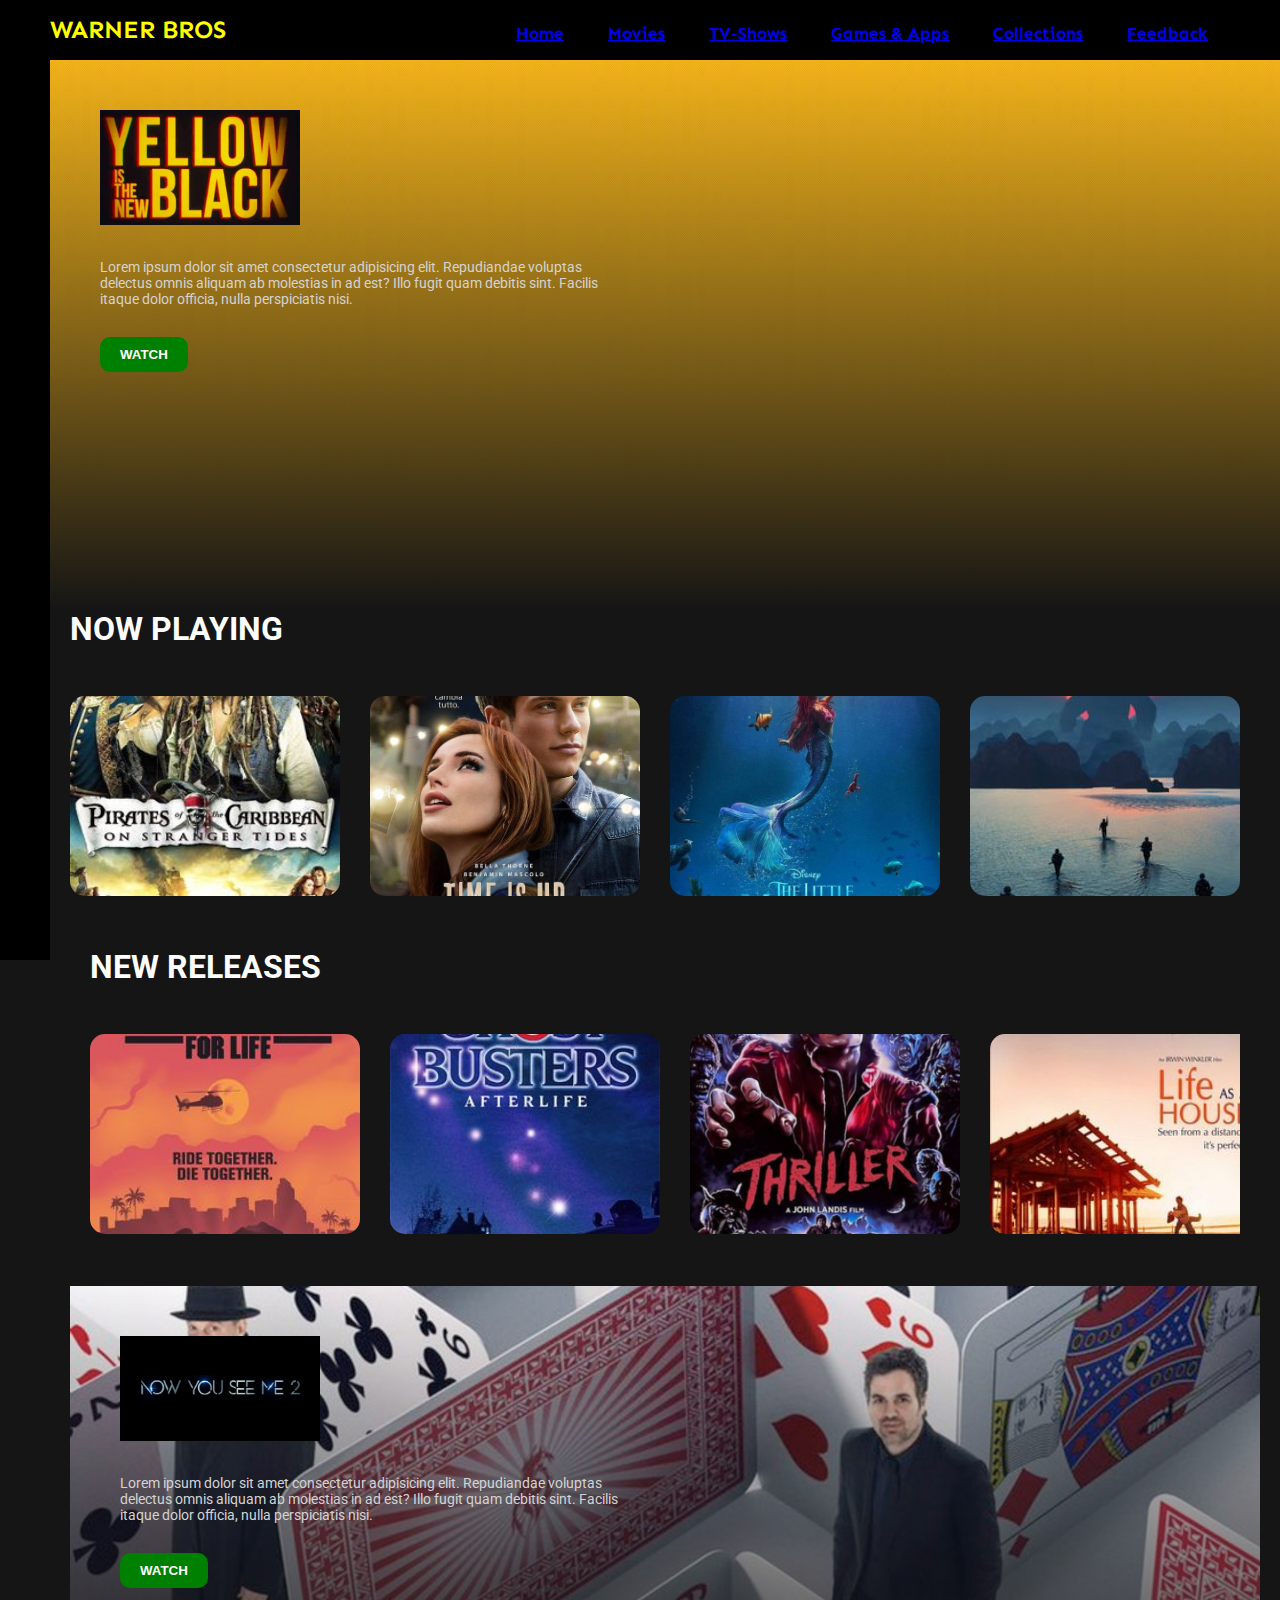
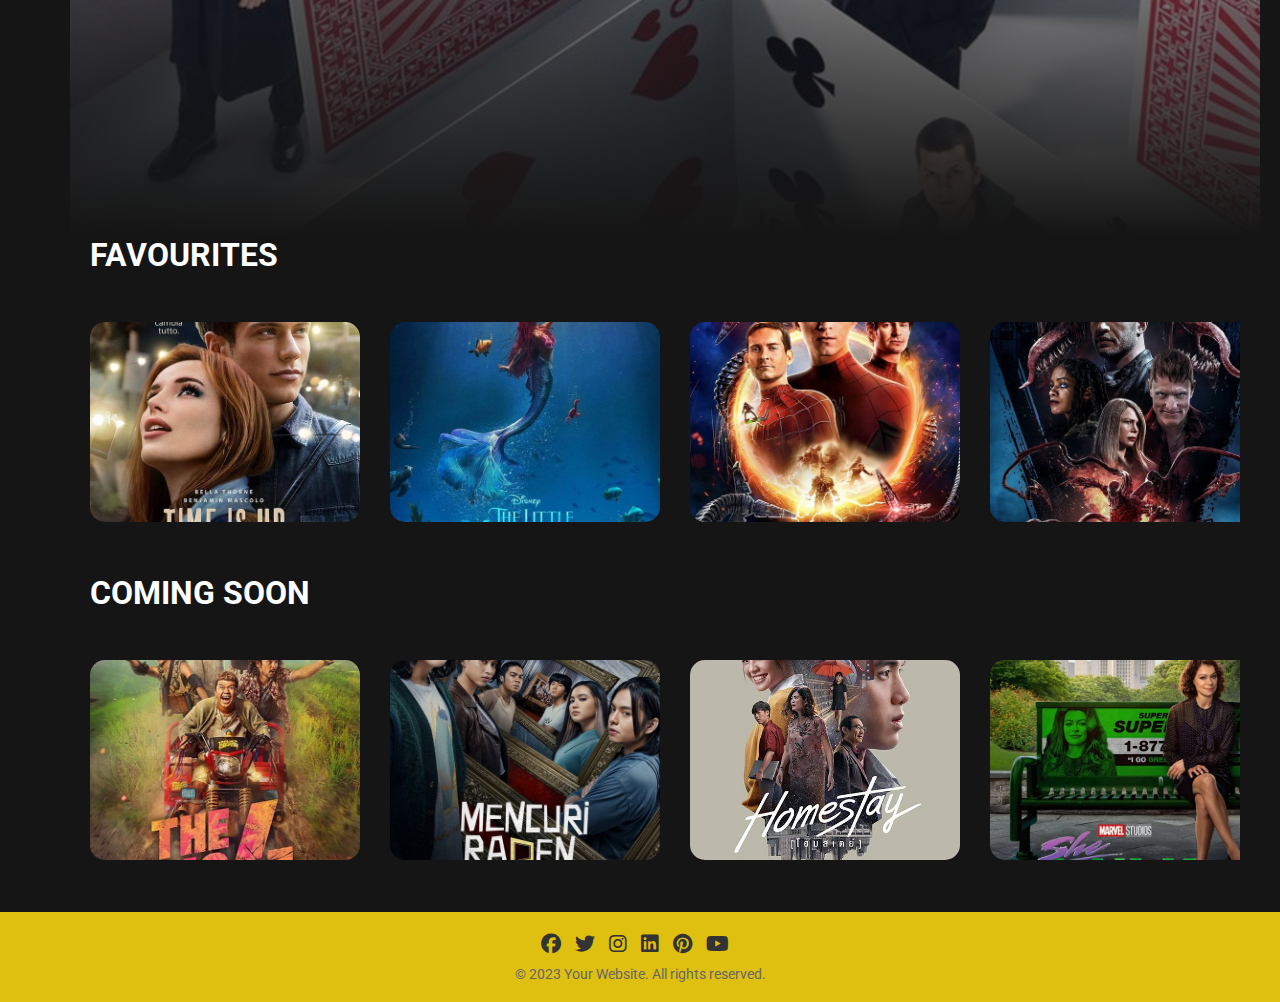
<file: index.html>
<!DOCTYPE html>
<html lang="en">

<head>
    <meta charset="UTF-8">
    <meta http-equiv="X-UA-Compatible" content="IE=edge">
    <meta name="viewport" content="width=device-width, initial-scale=1.0">
    <link rel="stylesheet" href="style.css">
    <link 
        href="https://fonts.googleapis.com/css2?family=Roboto:wght@100;300;400;500;700&family=Sen:wght@400;700;800&display=swap" 
        rel="stylesheet">
    <link rel="stylesheet" href="https://cdnjs.cloudflare.com/ajax/libs/font-awesome/6.4.0/css/all.min.css">
    <link rel="icon" href="images/LOGO OG.jpg">
    <title>WarnerBros.com/home</title>
</head>

<body>
    <header>
    <div class="navbar">
        <div class="navbar-container">
            <div class="logo-container">
                <h1 class="logo">Warner Bros</h1>
            </div>
            <div class="menu-container">
                <ul class="menu-list">
                    <li class="menu-list-item active"><a href="index.html">Home</a></li>
                    <li class="menu-list-item"><a href="Movies.html">Movies</a></li>
                    <li class="menu-list-item"><a href="TV-Shows.html">TV-Shows</a></li>
                    <li class="menu-list-item"><a href="Games & Apps.html">Games & Apps</a></li>
                    <li class="menu-list-item"><a href="Collections.html">Collections</a></li>
                    <li class="menu-list-item"><a href="Feedback.html">Feedback</a></li>
                </ul>
            </div>
        </div>
    </div>
    </header>
<div class="sidebar"></div>
    <div class="container">
        <div class="content-container">
            <div class="featured-content"
            style="background: linear-gradient(to bottom, rgba(0,0,0,0), #151515), url('images/F1.jpeg');">
                
             <img class="featured-title" src="images/F1.1.jpg" alt="">
             <p class="featured-desc">Lorem ipsum dolor sit amet consectetur adipisicing elit. Repudiandae 
                voluptas delectus omnis aliquam ab molestias in ad est? Illo fugit quam debitis sint. Facilis
                 itaque dolor officia, nulla perspiciatis nisi.</p>
             <button class="featured-button">WATCH</button>
            </div>
            <div class="movie-list-container">
                <h1 class="movie-list-title">NOW PLAYING</h1>
                <div class="movie-list-wrapper">
                    <div class="movie-list">
                        <div class="movie-list-item">
                            <img class="movie-list-item-img" src="images/1.jpg" alt="">
                            <span class="movie-list-item-title">Pirates of the Caribbean: On Stranger Tides</span>
                            <p class="movie-list-item-desc"> Lorem ipsum dolor sit amet consectetur adipisicing
                                 elit. Recusandae ab nobis accusamus libero ipsa? Labore dolorum excepturi doloremque.</p>
                            <button class="movie-list-item-button">Watch</button>
                        </div>
                        <div class="movie-list-item">
                            <img class="movie-list-item-img" src="images/2.jpg" alt="">
                            <span class="movie-list-item-title">Time Is Up</span>
                            <p class="movie-list-item-desc"> Lorem ipsum dolor sit amet consectetur adipisicing
                             elit. Recusandae ab nobis accusamus libero ipsa? Labore dolorum excepturi doloremque.</p>
                            <button class="movie-list-item-button">Watch</button>
                        </div>
                        <div class="movie-list-item">
                            <img class="movie-list-item-img" src="images/3.jpg" alt="">
                            <span class="movie-list-item-title">The Little Mermaid</span>
                            <p class="movie-list-item-desc"> Lorem ipsum dolor sit amet consectetur adipisicing
                             elit. Recusandae ab nobis accusamus libero ipsa? Labore dolorum excepturi doloremque.</p>
                            <button class="movie-list-item-button">Watch</button>
                        </div>
                        <div class="movie-list-item">
                            <img class="movie-list-item-img" src="images/4.jpg" alt="">
                            <span class="movie-list-item-title">KONG: Skull Island</span>
                            <p class="movie-list-item-desc"> Lorem ipsum dolor sit amet consectetur adipisicing
                             elit. Recusandae ab nobis accusamus libero ipsa? Labore dolorum excepturi doloremque.</p>
                            <button class="movie-list-item-button">Watch</button> 
                        </div>
                        <div class="movie-list-item">
                            <img class="movie-list-item-img" src="images/5.jpg" alt="">
                            <span class="movie-list-item-title">Jumanji: The Next Level</span>
                            <p class="movie-list-item-desc"> Lorem ipsum dolor sit amet consectetur adipisicing
                             elit. Recusandae ab nobis accusamus libero ipsa? Labore dolorum excepturi doloremque.</p>
                            <button class="movie-list-item-button">Watch</button>
                        </div>
                        <div class="movie-list-item">
                            <img class="movie-list-item-img" src="images/6.jpg" alt="">
                            <span class="movie-list-item-title">Pirates of the Caribbean: On Stranger Tides</span>
                            <p class="movie-list-item-desc"> Lorem ipsum dolor sit amet consectetur adipisicing
                             elit. Recusandae ab nobis accusamus libero ipsa? Labore dolorum excepturi doloremque.</p>
                            <button class="movie-list-item-button">Watch</button>
                        </div>
                        <div class="movie-list-item">
                            <img class="movie-list-item-img" src="images/7.jpg" alt="">
                            <span class="movie-list-item-title">Isn't It Romantic</span>
                            <p class="movie-list-item-desc"> Lorem ipsum dolor sit amet consectetur adipisicing
                                 elit. Recusandae ab nobis accusamus libero ipsa? Labore dolorum excepturi doloremque.</p>
                            <button class="movie-list-item-button">Watch</button>
                        </div>
                    </div>            
                </div>
                <div class="movie-list-container">
                    <h1 class="movie-list-title">NEW RELEASES</h1>
                    <div class="movie-list-wrapper">
                        <div class="movie-list">
                          <div class="movie-list-item">
                            <img class="movie-list-item-img" src="images/8.jpg" alt="">
                            <span class="movie-list-item-title">Pirates of the Caribbean: On Stranger Tides</span>
                            <p class="movie-list-item-desc"> Lorem ipsum dolor sit amet consectetur adipisicing
                               elit. Recusandae ab nobis accusamus libero ipsa? Labore dolorum excepturi doloremque.</p>
                            <button class="movie-list-item-button">Watch</button>
                        </div>
                        <div class="movie-list-item">
                            <img class="movie-list-item-img" src="images/9.jpg" alt="">
                            <span class="movie-list-item-title">Pirates of the Caribbean: On Stranger Tides</span>
                            <p class="movie-list-item-desc"> Lorem ipsum dolor sit amet consectetur adipisicing
                             elit. Recusandae ab nobis accusamus libero ipsa? Labore dolorum excepturi doloremque.</p>
                            <button class="movie-list-item-button">Watch</button>
                        </div>
                        <div class="movie-list-item">
                            <img class="movie-list-item-img" src="images/10.jpg" alt="">
                            <span class="movie-list-item-title">Pirates of the Caribbean: On Stranger Tides</span>
                            <p class="movie-list-item-desc"> Lorem ipsum dolor sit amet consectetur adipisicing
                             elit. Recusandae ab nobis accusamus libero ipsa? Labore dolorum excepturi doloremque.</p>
                            <button class="movie-list-item-button">Watch</button> 
                        </div>
                        <div class="movie-list-item">
                            <img class="movie-list-item-img" src="images/11.jpg" alt="">
                            <span class="movie-list-item-title">Pirates of the Caribbean: On Stranger Tides</span>
                            <p class="movie-list-item-desc"> Lorem ipsum dolor sit amet consectetur adipisicing
                             elit. Recusandae ab nobis accusamus libero ipsa? Labore dolorum excepturi doloremque.</p>
                            <button class="movie-list-item-button">Watch</button>
                        </div>
                        <div class="movie-list-item">
                            <img class="movie-list-item-img" src="images/12.jpg" alt="">
                            <span class="movie-list-item-title">Pirates of the Caribbean: On Stranger Tides</span>
                            <p class="movie-list-item-desc"> Lorem ipsum dolor sit amet consectetur adipisicing
                             elit. Recusandae ab nobis accusamus libero ipsa? Labore dolorum excepturi doloremque.</p>
                            <button class="movie-list-item-button">Watch</button>
                        </div>
                        <div class="movie-list-item">
                            <img class="movie-list-item-img" src="images/1.jpg" alt="">
                            <span class="movie-list-item-title">Pirates of the Caribbean: On Stranger Tides</span>
                            <p class="movie-list-item-desc">Lorem ipsum dolor sit amet consectetur adipisicing elit. At
                                hic fugit similique accusantium.</p>
                            <button class="movie-list-item-button">Watch</button>
                        </div>
                    </div>
                    
                </div>
            </div>
            <div class="featured-content"
                style="background: linear-gradient(to bottom, rgba(0,0,0,0), #151515), url('images/F2.jpg');">
                 <img class="featured-title" src="images/F2.1.jpeg" alt="">
                 <p class="featured-desc">Lorem ipsum dolor sit amet consectetur adipisicing elit. Repudiandae 
                    voluptas delectus omnis aliquam ab molestias in ad est? Illo fugit quam debitis sint. Facilis
                     itaque dolor officia, nulla perspiciatis nisi.</p>
                     <button class="featured-button">WATCH</button>
                </div>
            <div class="movie-list-container">
                <h1 class="movie-list-title">FAVOURITES</h1>
                <div class="movie-list-wrapper">
                    <div class="movie-list">
                        <div class="movie-list-item">
                            <img class="movie-list-item-img" src="images/2.jpg" alt="">
                            <span class="movie-list-item-title">Pirates of the Caribbean: On Stranger Tides</span>
                            <p class="movie-list-item-desc"> Lorem ipsum dolor sit amet consectetur adipisicing
                                 elit. Recusandae ab nobis accusamus libero ipsa? Labore dolorum excepturi doloremque.</p>
                            <button class="movie-list-item-button">Watch</button>
                        </div>
                        <div class="movie-list-item">
                            <img class="movie-list-item-img" src="images/3.jpg" alt="">
                            <span class="movie-list-item-title">Pirates of the Caribbean: On Stranger Tides</span>
                            <p class="movie-list-item-desc"> Lorem ipsum dolor sit amet consectetur adipisicing
                             elit. Recusandae ab nobis accusamus libero ipsa? Labore dolorum excepturi doloremque.</p>
                            <button class="movie-list-item-button">Watch</button>
                        </div>
                        <div class="movie-list-item">
                            <img class="movie-list-item-img" src="images/13.jpg" alt="">
                            <span class="movie-list-item-title">Pirates of the Caribbean: On Stranger Tides</span>
                            <p class="movie-list-item-desc"> Lorem ipsum dolor sit amet consectetur adipisicing
                             elit. Recusandae ab nobis accusamus libero ipsa? Labore dolorum excepturi doloremque.</p>
                            <button class="movie-list-item-button">Watch</button>
                        </div>
                        <div class="movie-list-item">
                            <img class="movie-list-item-img" src="images/14.jpg" alt="">
                            <span class="movie-list-item-title">Pirates of the Caribbean: On Stranger Tides</span>
                            <p class="movie-list-item-desc"> Lorem ipsum dolor sit amet consectetur adipisicing
                             elit. Recusandae ab nobis accusamus libero ipsa? Labore dolorum excepturi doloremque.</p>
                            <button class="movie-list-item-button">Watch</button> 
                        </div>
                        <div class="movie-list-item">
                            <img class="movie-list-item-img" src="images/15.jpg" alt="">
                            <span class="movie-list-item-title">Pirates of the Caribbean: On Stranger Tides</span>
                            <p class="movie-list-item-desc"> Lorem ipsum dolor sit amet consectetur adipisicing
                             elit. Recusandae ab nobis accusamus libero ipsa? Labore dolorum excepturi doloremque.</p>
                            <button class="movie-list-item-button">Watch</button>
                        </div>
                        <div class="movie-list-item">
                            <img class="movie-list-item-img" src="images/16.jpg" alt="">
                            <span class="movie-list-item-title">Pirates of the Caribbean: On Stranger Tides</span>
                            <p class="movie-list-item-desc"> Lorem ipsum dolor sit amet consectetur adipisicing
                             elit. Recusandae ab nobis accusamus libero ipsa? Labore dolorum excepturi doloremque.</p>
                            <button class="movie-list-item-button">Watch</button>
                        </div>
                    </div>
                    
                </div>
            </div><div class="movie-list-container">
                <h1 class="movie-list-title">COMING SOON</h1>
                <div class="movie-list-wrapper">
                    <div class="movie-list">
                        <div class="movie-list-item">
                            <img class="movie-list-item-img" src="images/17.jpg" alt="">
                            <span class="movie-list-item-title">Pirates of the Caribbean: On Stranger Tides</span>
                            <p class="movie-list-item-desc"> Lorem ipsum dolor sit amet consectetur adipisicing
                                 elit. Recusandae ab nobis accusamus libero ipsa? Labore dolorum excepturi doloremque.</p>
                            <button class="movie-list-item-button">Watch</button>
                        </div>
                        <div class="movie-list-item">
                            <img class="movie-list-item-img" src="images/18.jpg" alt="">
                            <span class="movie-list-item-title">Pirates of the Caribbean: On Stranger Tides</span>
                            <p class="movie-list-item-desc"> Lorem ipsum dolor sit amet consectetur adipisicing
                             elit. Recusandae ab nobis accusamus libero ipsa? Labore dolorum excepturi doloremque.</p>
                            <button class="movie-list-item-button">Watch</button>
                        </div>
                        <div class="movie-list-item">
                            <img class="movie-list-item-img" src="images/19.jpg" alt="">
                            <span class="movie-list-item-title">Pirates of the Caribbean: On Stranger Tides</span>
                            <p class="movie-list-item-desc"> Lorem ipsum dolor sit amet consectetur adipisicing
                             elit. Recusandae ab nobis accusamus libero ipsa? Labore dolorum excepturi doloremque.</p>
                            <button class="movie-list-item-button">Watch</button>
                        </div>
                        <div class="movie-list-item">
                            <img class="movie-list-item-img" src="images/16.jpg" alt="">
                            <span class="movie-list-item-title">Pirates of the Caribbean: On Stranger Tides</span>
                            <p class="movie-list-item-desc"> Lorem ipsum dolor sit amet consectetur adipisicing
                             elit. Recusandae ab nobis accusamus libero ipsa? Labore dolorum excepturi doloremque.</p>
                            <button class="movie-list-item-button">Watch</button> 
                        </div>
                        <div class="movie-list-item">
                            <img class="movie-list-item-img" src="images/1.jpg" alt="">
                            <span class="movie-list-item-title">Pirates of the Caribbean: On Stranger Tides</span>
                            <p class="movie-list-item-desc"> Lorem ipsum dolor sit amet consectetur adipisicing
                             elit. Recusandae ab nobis accusamus libero ipsa? Labore dolorum excepturi doloremque.</p>
                            <button class="movie-list-item-button">Watch</button>
                        </div>
                    </div>
                    
                </div>
            </div>
        </div>
    </div>
</body>
<footer>
      <div class="social-links">
        <a href="https://www.facebook.com/WarnerBros" target="_blank"><i class="fab fa-facebook"></i></a>
        <a href="https://twitter.com/WarnerBros" target="_blank"><i class="fab fa-twitter"></i></a>
        <a href="https://www.instagram.com/WarnerBros" target="_blank"><i class="fab fa-instagram"></i></a>
        <a href="https://www.linkedin.com/in/YourProfile" target="_blank"><i class="fab fa-linkedin"></i></a>
        <a href="https://www.pinnterest.com/WarnerBros" target="_blank"><i class="fab fa-pinterest"></i></a>
        <a href="https://www.youtube.com/in/WarnerBros" target="_blank"><i class="fab fa-youtube"></i></a>
      </div>
      <p>&copy; 2023 Your Website. All rights reserved.</p>
    </div>
  </footer>
  
</html>
</file>
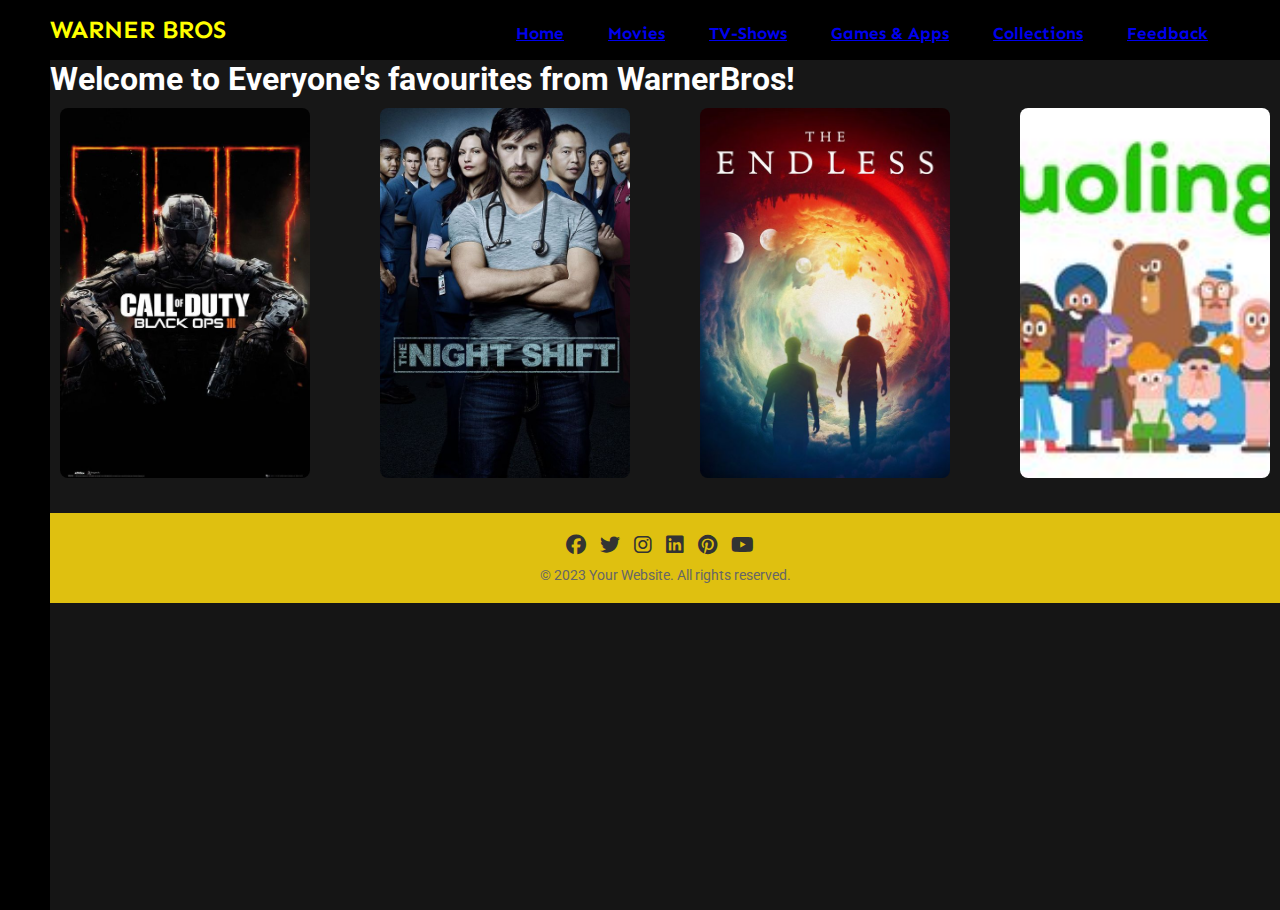
<file: Collections.html>
<!DOCTYPE html>
<html lang="en">

<head>
    <meta charset="UTF-8">
    <meta http-equiv="X-UA-Compatible" content="IE=edge">
    <meta name="viewport" content="width=device-width, initial-scale=1.0">
    <link rel="stylesheet" href="style.css">
    <link 
        href="https://fonts.googleapis.com/css2?family=Roboto:wght@100;300;400;500;700&family=Sen:wght@400;700;800&display=swap" 
        rel="stylesheet">
    <link rel="stylesheet" href="https://cdnjs.cloudflare.com/ajax/libs/font-awesome/6.4.0/css/all.min.css">
    <link rel="icon" href="images/LOGO OG.jpg">
    <title>WarnerBros.com/collections</title>
</head>

<body>
    <header>
    <div class="navbar">
        <div class="navbar-container">
            <div class="logo-container">
                <h1 class="logo">Warner Bros</h1>
            </div>
            <div class="menu-container">
                <ul class="menu-list">
                    <li class="menu-list-item active"><a href="index.html">Home</a></li>
                    <li class="menu-list-item"><a href="Movies.html">Movies</a></li>
                    <li class="menu-list-item"><a href="TV-Shows.html">TV-Shows</a></li>
                    <li class="menu-list-item"><a href="Games & Apps.html">Games & Apps</a></li>
                    <li class="menu-list-item"><a href="Collections.html">Collections</a></li>
                    <li class="menu-list-item"><a href="Feedback.html">Feedback</a></li>
                </ul>
            </div>
    </header>
<div class="sidebar"></div>
    <div class="container">
        <div class="content-container">

         <div class="games">
            <h1>Welcome to Everyone's favourites from WarnerBros!</h1>
             <div class="box">
                 <div class="card">
                     <div class="details">
                         <div class="left">

                             <p class="name">Call Of Duty:Black Ops 3</p>
                             <div class="date_quality">
                                 <p class="quality">HD</p>
                                 <p class="date">2020</p>
                             </div>     
                        
                          </div>
                                
                         <div class="right">
                     
                             <i class="fa-solid fa-play"></i>
                
                         </div>
             
                     </div>
             
                     <img src="images/game1.jpg" alt="">
    
                 </div>

                 <div class="card">
                     <div class="details">
                         <div class="left">

                             <p class="name">The Nigh Shift</p>
                             <div class="date_quality">
                                 <p class="quality">HD</p>
                                 <p class="date">2021</p>
                             </div>     
                    
                        
                         </div>
                                
                         <div class="right">
                     
                             <i class="fa-solid fa-play"></i>
                
                         </div>
             
                     </div>
             
                     <img src="images/med3.jpg" alt="">
    
                 </div>

                 <div class="card">
                     <div class="details">
                         <div class="left">

                             <p class="name">Th Endless</p>
                             <div class="date_quality">
                                 <p class="quality">HD</p>
                                 <p class="date">2020</p>
                             </div>     
                         
                        
                         </div>
                                
                         <div class="right">
                     
                             <i class="fa-solid fa-play"></i>
                
                         </div>
             
                     </div>
             
                     <img src="images/tt4.jpg" alt="">
    
                 </div>

                
                 <div class="card">
                     <div class="details">
                         <div class="left">

                             <p class="name">Duolingo</p>
                             <div class="date_quality">
                                 <p class="quality">HD</p>
                                 <p class="date">2022</p>
                             </div>     
                        
                         </div>
                                
                        <div class="right">
                     
                             <i class="fa-solid fa-play"></i>
                
                     </div>
             
                 </div>
                <img src="images/app1.jpg" alt="">
            </div>
        </div>
    </div>
    </body>

     <footer>
        <div class="social-links">
            <a href="https://www.facebook.com/WarnerBros" target="_blank"><i class="fab fa-facebook"></i></a>
            <a href="https://twitter.com/WarnerBros" target="_blank"><i class="fab fa-twitter"></i></a>
            <a href="https://www.instagram.com/WarnerBros" target="_blank"><i class="fab fa-instagram"></i></a>
            <a href="https://www.linkedin.com/in/YourProfile" target="_blank"><i class="fab fa-linkedin"></i></a>
            <a href="https://www.pinnterest.com/WarnerBros" target="_blank"><i class="fab fa-pinterest"></i></a>
            <a href="https://www.youtube.com/in/WarnerBros" target="_blank"><i class="fab fa-youtube"></i></a>
        </div>
            <p>&copy; 2023 Your Website. All rights reserved.</p>
        </div>
    </footer>
                      
</html>
</file>
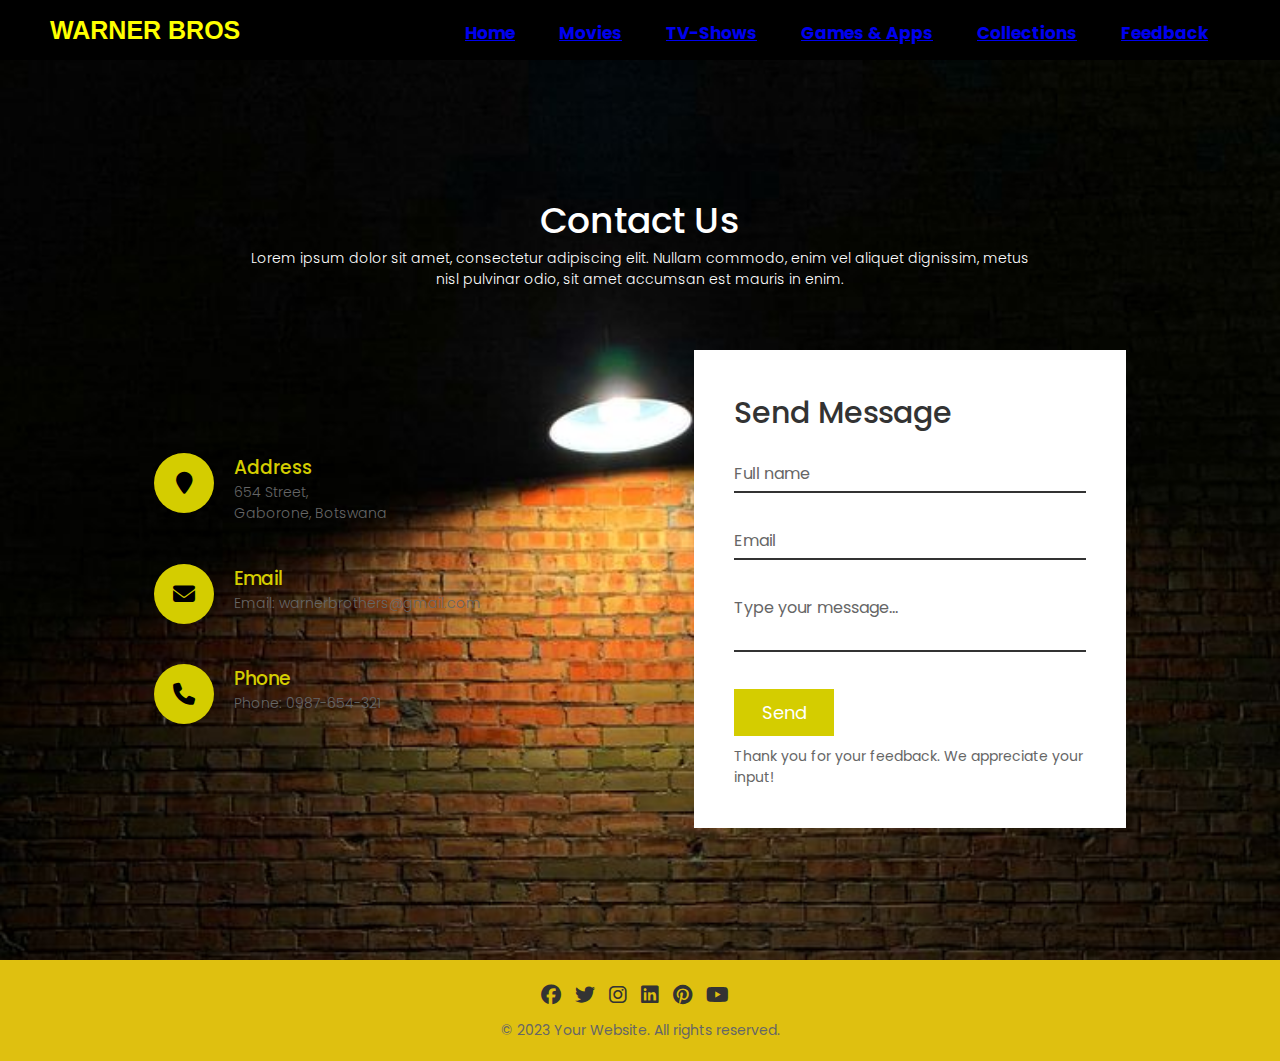
<file: Feedback.html>
<!DOCTYPE html>
<html lang="en">
<head>
    <meta charset="UTF-8">
    <meta http-equiv="X-UA-Compatible" content="IE=edge">
    <meta name="viewport" content="width=device-width, initial-scale=1.0">
    <link rel="stylesheet" href="style.css">
    <link rel="stylesheet" href="https://cdnjs.cloudflare.com/ajax/libs/font-awesome/6.4.0/css/all.min.css">
    <link rel="icon" href="images/LOGO OG.jpg">
    <title>WarnerBros.com/Contact-Us-&-Feedback</title>
    
<style>
@import url('https://fonts.googleapis.com/css2?family=Poppins:wght200;300;400;500;600;700;800;900&display=swap');

*
{
    margin: 0;
    padding: o;
    box-sizing: border-box;
    font-family: 'Poppins', sans-serif;
}

.content {
    margin-bottom: 30px;
    color: black;
}

.contact {
    position: relative;
    min-height: 100vh;
    padding: 50px 100px;
    display: flex;
    justify-content: center;
    align-items: center;
    flex-direction: column;
    background: url(images/feedback.jpg);
    background-size: cover;
}

.contact .content {
    max-width: 800px;
    text-align: center;
}

.contact .content h2 {
    font-size: 36px;
    font-weight: 500;
    color: #fff;
}

.contact .content p {
    font-weight: 300;
    color: #fff;
}

.body-container {
    width: 100%;
    display: flex;
    justify-content: center;
    align-items: center;
    margin-top: 30px;
}

.body-container .contactInfo {
    width: 50%;
    display: flex;
    flex-direction: column;
}

.body-container .contactInfo .box {
    position: relative;
    padding: 20px 0;
    display: flex;
}

.body-container .contactInfo .box .icon {
    min-width: 60px;
    height: 60px;
    background: #d4cd00;
    display: flex;
    justify-content: center;
    align-items: center;
    border-radius: 50%;
    font-size: 22px;
}

.body-container .contactInfo .box .text {
    display: flex;
    margin-left: 20px;
    font-size: 16px;
    color: #fff;
    flex-direction: column;
    font-weight: 300;
}

.body-container .contactInfo .box .text h3 {
    font-weight: 500;
    color: #d4cd00;
}

.contactForm {
    width: 40%;
    padding: 40px;
    background: #fff;
}

.contactForm h2 {
    font-size: 30px;
    color: #333;
    font-weight: 500;
}

.contactForm .inputBox {
    position: relative;
    width: 100%;
    margin-top: 10px;
}

.contactForm .inputBox input,
.contactForm .inputBox textarea {
    width: 100%;
    padding: 5px 0;
    font-size: 16px;
    margin: 10px 0;
    border: none;
    border-bottom: 2px solid #333;
    outline: none;
    resize: none;
}

.contactForm .inputBox span {
    position: absolute;
    left: 0;
    padding: 5px 0;
    font-size: 16px;
    margin: 10px 0;
    pointer-events: none;
    transition: 0.5s;
    color: #666;
}

.contactForm .inputBox input:focus ~ span,
.contactForm .inputBox input:valid ~ span,
.contactForm .inputBox textarea:focus ~ span,
.contactForm .inputBox textarea:valid ~ span {
    color: #e91e63;
    font-size: 12px;
    transform: translateY(-20px);

}
.contactForm .inputBox input[type="submit"] {
    width: 100px;
    background: #d4cd00;
    color: #fff;
    border: none;
    cursor: pointer;
    padding: 10px;
    font-size: 18px;
}

@media (max-width: 991px) {
    .contact {
        padding: 50px;
    }
    .body-container {
        flex-direction: column;
    }
    .body-container .contactInfo {
        margin-bottom: 40px;
    }
    .body-container .contactInfo,
    .contactForm {
        width: 100%;
    }
}
    </style>
</head>
    <header>
        <div class="navbar">
            <div class="navbar-container">
                <div class="logo-container">
                    <h1 class="logo">Warner Bros</h1>
                </div>
                <div class="menu-container">
                    <ul class="menu-list">
                        <li class="menu-list-item active"><a href="index.html">Home</a></li>
                        <li class="menu-list-item"><a href="Movies.html">Movies</a></li>
                        <li class="menu-list-item"><a href="TV-Shows.html">TV-Shows</a></li>
                        <li class="menu-list-item"><a href="Games & Apps.html">Games & Apps</a></li>
                        <li class="menu-list-item"><a href="Collections.html">Collections</a></li>
                        <li class="menu-list-item"><a href="Feedback.html">Feedback</a></li>
                    </ul>
                </div>
            </header>
<body>
    <section class="contact">
        <div class="content">
            <h2>Contact Us</h2>
            <p>Lorem ipsum dolor sit amet, consectetur adipiscing elit. Nullam commodo, 
                  enim vel aliquet dignissim, metus nisl pulvinar odio, sit amet accumsan
                   est mauris in enim.</p>
        </div>
        <div class="body-container">
            <div class="contactInfo">
                <div class="box">
                    <div class="icon"><i class="fa fa-map-marker" aria-hidden="true"></i></div>
                    <div class="text">
                        <h3>Address</h3>
                        <p>654 Street,<br> Gaborone, Botswana<br></p>
                    </div>
                </div>
                <div class="box">
                    <div class="icon"><i class="fa fa-envelope" aria-hidden="true"></i></div>
                    <div class="text">
                        <h3>Email</h3>
                        <p>Email: warnerbrothers@gmail.com</p>
                    </div>
                </div>
                <div class="box">
                    <div class="icon"><i class="fa fa-phone" aria-hidden="true"></i></div>
                    <div class="text">
                        <h3>Phone</h3>
                        <p>Phone: 0987-654-321</p>
                    </div>
                </div>
            </div>
            <div class="contactForm">
                <form>
                    <h2>Send Message</h2>
                    <div class="inputBox">
                        <input type="text" name="" required="required">
                        <span>Full name</span>
                    </div>
                    <div class="inputBox">
                        <input type="text" name="" required="required">
                        <span>Email</span>
                    </div>
                    <div class="inputBox">
                        <textarea required="required"></textarea>
                        <span>Type your message...</span>
                    </div>
                    <div class="inputBox">
                        <input type="submit" name="" value="Send">
                    </div>
                    <p class="feedback-text">Thank you for your feedback. We appreciate your input!</p>
                </form>
            </div>
        </div>
    </section>            
</body>
<footer>
    <div class="social-links">
      <a href="https://www.facebook.com/WarnerBros" target="_blank"><i class="fab fa-facebook"></i></a>
      <a href="https://twitter.com/WarnerBros" target="_blank"><i class="fab fa-twitter"></i></a>
      <a href="https://www.instagram.com/WarnerBros" target="_blank"><i class="fab fa-instagram"></i></a>
      <a href="https://www.linkedin.com/in/YourProfile" target="_blank"><i class="fab fa-linkedin"></i></a>
      <a href="https://www.pinnterest.com/WarnerBros" target="_blank"><i class="fab fa-pinterest"></i></a>
      <a href="https://www.youtube.com/in/WarnerBros" target="_blank"><i class="fab fa-youtube"></i></a>
    </div>
    <p>&copy; 2023 Your Website. All rights reserved.</p>
  </div>
</footer>
</html>
</file>
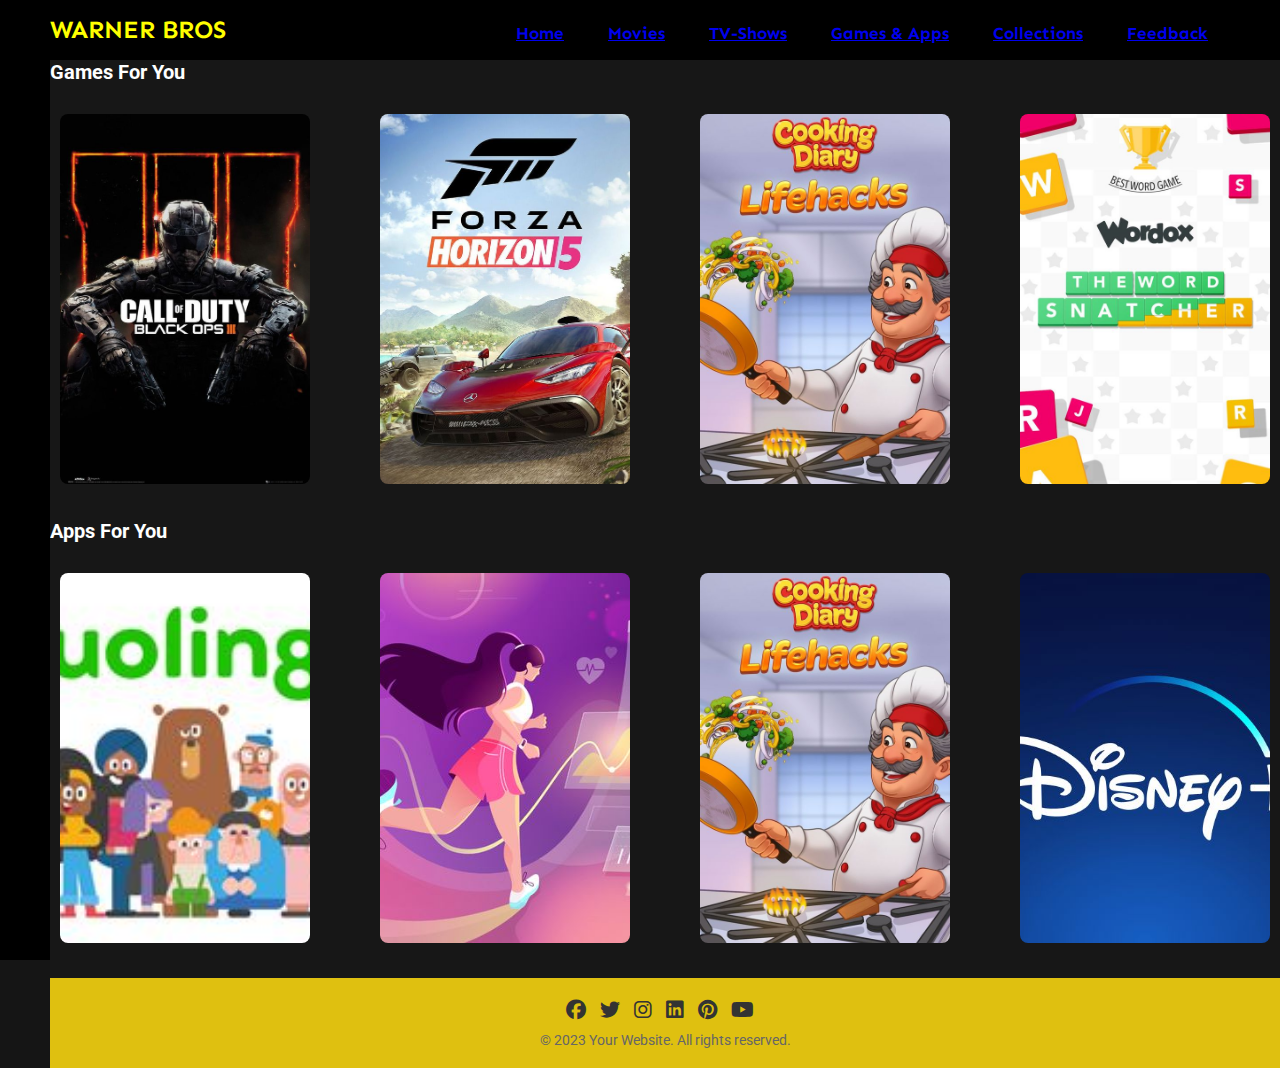
<file: Games & Apps.html>
<!DOCTYPE html>
<html lang="en">

<head>
    <meta charset="UTF-8">
    <meta http-equiv="X-UA-Compatible" content="IE=edge">
    <meta name="viewport" content="width=device-width, initial-scale=1.0">
    <link rel="stylesheet" href="style.css">
    <link 
        href="https://fonts.googleapis.com/css2?family=Roboto:wght@100;300;400;500;700&family=Sen:wght@400;700;800&display=swap" 
        rel="stylesheet">
    <link rel="stylesheet" href="https://cdnjs.cloudflare.com/ajax/libs/font-awesome/6.4.0/css/all.min.css">
    <link rel="icon" href="images/LOGO OG.jpg">
    <title>WarnerBros.com/games-&-apps</title></head>
</head>

<body>
<header>
    <div class="navbar">
        <div class="navbar-container">
            <div class="logo-container">
               <h1 class="logo">Warner Bros</h1>
            </div>
            <div class="menu-container">
               <ul class="menu-list">
                <li class="menu-list-item active"><a href="index.html">Home</a></li>
                <li class="menu-list-item"><a href="Movies.html">Movies</a></li>
                <li class="menu-list-item"><a href="TV-Shows.html">TV-Shows</a></li>
                <li class="menu-list-item"><a href="Games&Apps.html">Games & Apps</a></li>
                <li class="menu-list-item"><a href="Collections.html">Collections</a></li>
                <li class="menu-list-item"><a href="Feedback.html">Feedback</a></li>
               </ul>
            </div>
        </div>
        
    </div>

</header>

<div class="sidebar"></div>
<div class="container">
    <div class="content-container">

        <div class="games">
            
            <div class="movies_box">

             <h1>Games For You</h1>

                <div class="box">

                    <div class="card">
                        <div class="details">
                            <div class="left">

                             <p class="name">Call Of Duty:Black Ops 3</p>
                                <div class="date_quality">
                                 <p class="quality">HD</p>
                                 <p class="date">2020</p>
                                </div>     
                        
                            </div>
                                
                            <div class="right">
                     
                             <i class="fa-solid fa-play"></i>
                
                            </div>
             
                        </div>
             
                     <img src="images/game1.jpg" alt="">
    
                    </div>

                    <div class="card">
                        <div class="details">
                            <div class="left">

                              <p class="name">Forza Horizon 5</p>
                                <div class="date_quality">
                                 <p class="quality">HD</p>
                                 <p class="date">2021</p>
                                </div>     
                    
                            </div>
                                
                            <div class="right">
                     
                             <i class="fa-solid fa-play"></i>
                
                            </div>
             
                        </div>
             
                     <img src="images/game2.jpg" alt="">
    
                    </div>

                     <div class="card">
                        <div class="details">
                            <div class="left">

                             <p class="name">Cooking Diary</p>
                                <div class="date_quality">
                                 <p class="quality">HD</p>
                                 <p class="date">2020</p>
                                </div>     
                         
                            </div>
                                
                            <div class="right">
                     
                             <i class="fa-solid fa-play"></i>
                
                            </div>
             
                        </div>
             
                     <img src="images/game3.jpg" alt="">
    
                    </div>

                     <div class="card">
                        <div class="details">
                            <div class="left">

                             <p class="name">The Word Snatcher</p>
                                <div class="date_quality">
                                 <p class="quality">HD</p>
                                 <p class="date">2020</p>
                                </div>     
                     
                            </div>
                                
                        <div class="right">
                     
                             <i class="fa-solid fa-play"></i>
                
                        </div>
             
                    </div>
             
                     <img src="images/game4.jpg" alt="">
    
                </div>
 
            </div>

        </div>

    </div>


        <div class="apps">
            
            <div class="movies_box">
             
                <h1>Apps For You</h1>

                <div class="box">

                    <div class="card">
                        <div class="details">
                            <div class="left">

                             <p class="name">Duolingo</p>
                                <div class="date_quality">
                                 <p class="quality">HD</p>
                                 <p class="date">2022</p>
                                </div>     
                        
                            </div>
                                
                            <div class="right">
                     
                             <i class="fa-solid fa-play"></i>
                
                            </div>
                        </div>
             
                     <img src="images/app1.jpg" alt="">
    
                    </div>

                    <div class="card">
                        <div class="details">
                            <div class="left">

                             <p class="name">Shakuro Fitness</p>
                                <div class="date_quality">
                                 <p class="quality">HD</p>
                                 <p class="date">2021</p>
                                </div>     
                        
                            </div>
                                
                            <div class="right">
                     
                             <i class="fa-solid fa-play"></i>
                
                            </div>
             
                        </div>
             
                     <img src="images/app2.jpg" alt="">
    
                    </div>

                    <div class="card">
                        <div class="details">
                            <div class="left">

                             <p class="name">Jimmy Fallon</p>
                                <div class="date_quality">
                                 <p class="quality">HD</p>
                                 <p class="date">2023</p>
                                </div>     
                         
                            </div>
                                
                            <div class="right">
                     
                             <i class="fa-solid fa-play"></i>
                
                            </div>
             
                        </div>
             
                     <img src="images/game3.jpg" alt="">
    
                    </div>

                    <div class="card">
                        <div class="details">
                            <div class="left">

                             <p class="name">Disney Plus</p>
                                <div class="date_quality">
                                 <p class="quality">HD</p>
                                 <p class="date">2015</p>
                                </div>
                            </div>
                                
                            <div class="right">
                     
                             <i class="fa-solid fa-play"></i>
                
                            </div>
             
                        </div>
             
                     <img src="images/app4.jpg" alt="">
    
                    </div>
                
                </div>

            </div>
        </div>
</body>

<footer>
    <div class="social-links">
        <a href="https://www.facebook.com/WarnerBros" target="_blank"><i class="fab fa-facebook"></i></a>
        <a href="https://twitter.com/WarnerBros" target="_blank"><i class="fab fa-twitter"></i></a>
        <a href="https://www.instagram.com/WarnerBros" target="_blank"><i class="fab fa-instagram"></i></a>
        <a href="https://www.linkedin.com/in/YourProfile" target="_blank"><i class="fab fa-linkedin"></i></a>
        <a href="https://www.pinnterest.com/WarnerBros" target="_blank"><i class="fab fa-pinterest"></i></a>
        <a href="https://www.youtube.com/in/WarnerBros" target="_blank"><i class="fab fa-youtube"></i></a>
    </div>
      <p>&copy; 2023 Your Website. All rights reserved.</p>
</div>
</footer>

</html>
</file>
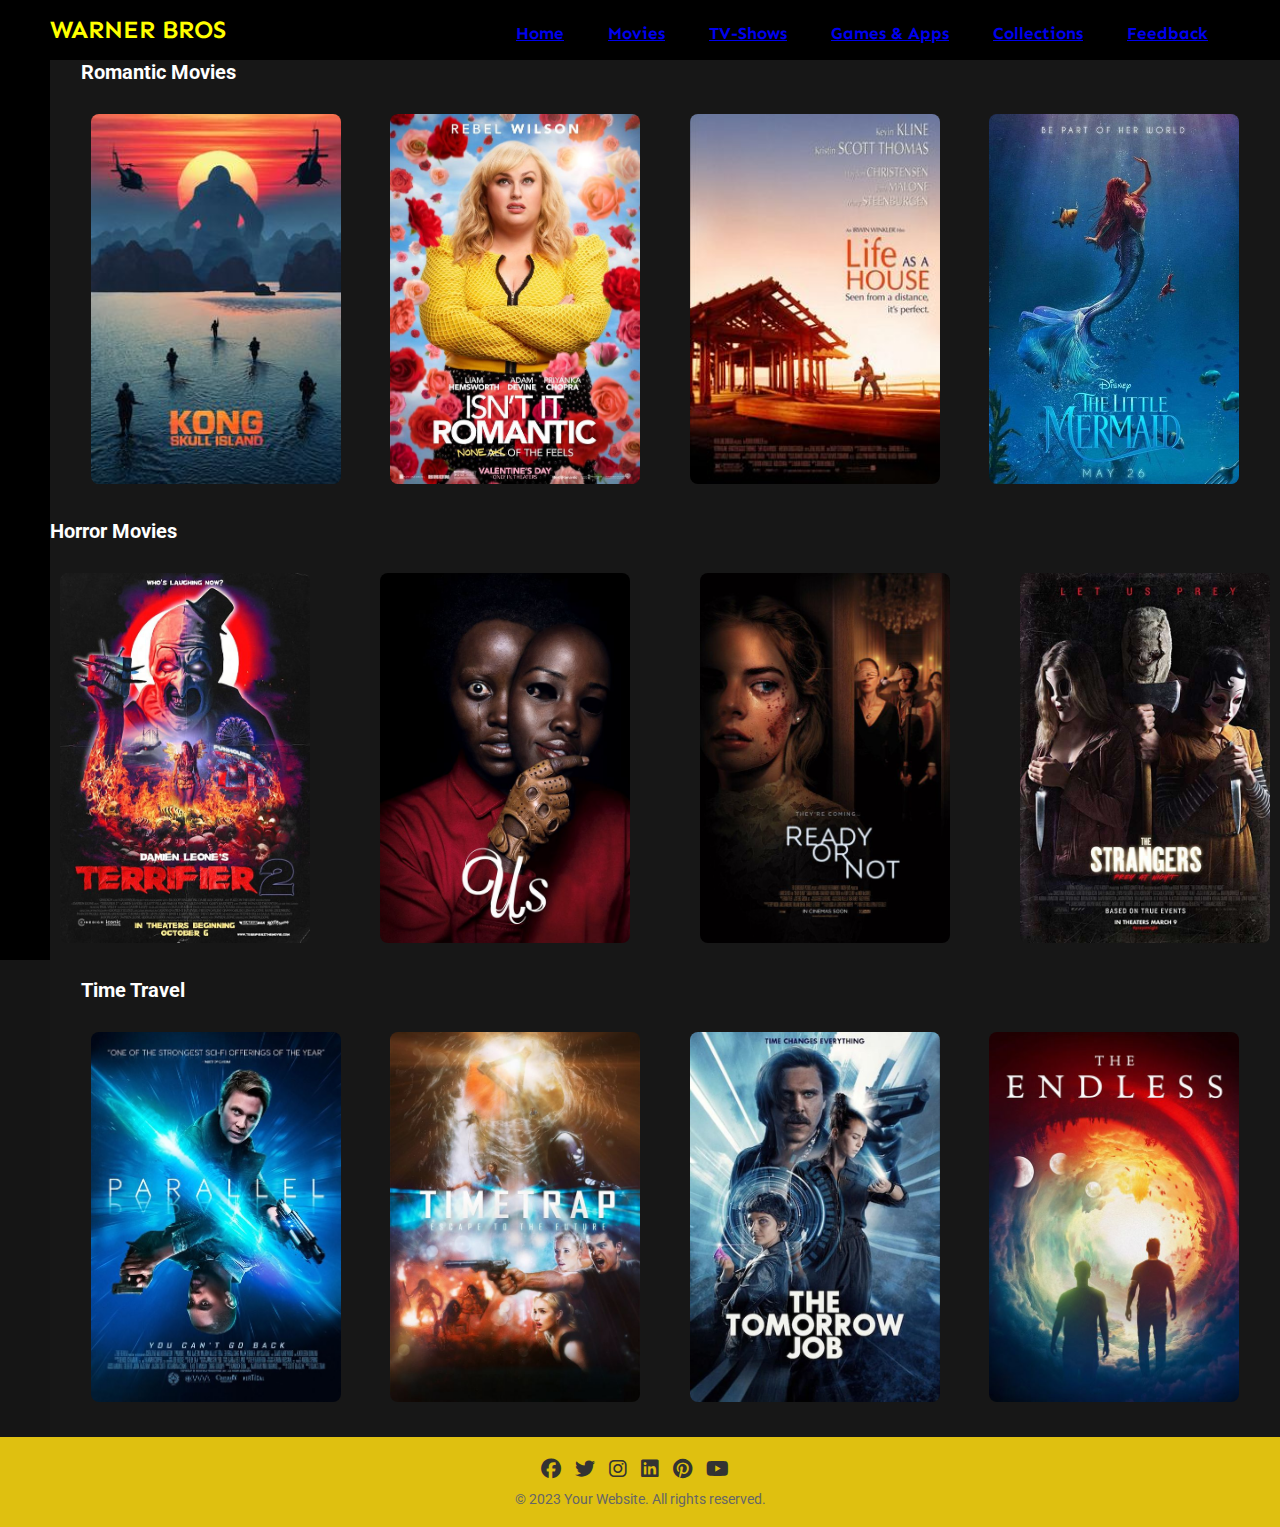
<file: Movies.html>
<!DOCTYPE html>
<html lang="en">

<head>
    <meta charset="UTF-8">
    <meta http-equiv="X-UA-Compatible" content="IE=edge">
    <meta name="viewport" content="width=device-width, initial-scale=1.0">
    <link rel="stylesheet" href="style.css">
    <link 
        href="https://fonts.googleapis.com/css2?family=Roboto:wght@100;300;400;500;700&family=Sen:wght@400;700;800&display=swap" 
        rel="stylesheet">
    <link rel="stylesheet" href="https://cdnjs.cloudflare.com/ajax/libs/font-awesome/6.4.0/css/all.min.css">
    <link rel="icon" href="images/LOGO OG.jpg">
    <title>WarnerBros.com/movies</title>
</head>

<body>
    <header>
       <div class="navbar">
            <div class="navbar-container">
                <div class="logo-container">
                   <h1 class="logo">Warner Bros</h1>
                </div>
                <div class="menu-container">
                   <ul class="menu-list">
                    <li class="menu-list-item active"><a href="index.html">Home</a></li>
                    <li class="menu-list-item"><a href="Movies.html">Movies</a></li>
                    <li class="menu-list-item"><a href="TV-Shows.html">TV-Shows</a></li>
                    <li class="menu-list-item"><a href="Games & Apps.html">Games & Apps</a></li>
                    <li class="menu-list-item"><a href="Collections.html">Collections</a></li>
                    <li class="menu-list-item"><a href="Feedback.html">Feedback</a></li>
                   </ul>
                </div>
            </div>
            
        </div>
    </header>

    <div class="sidebar"></div>
       <div class="container">
            <div class="content-container">
                <div class="second">
                <div class="romance">
                    <h1>Romantic Movies</h1>
                    <div class="box">
                        <div class="card">
                            <div class="details">
                                <div class="left">

                                    <p class="name">Time Is Up</p>
                                    <div class="date_quality">
                                        <p class="quality">HD</p>
                                        <p class="date">2021</p>
                                    </div>     
                               
                                        <div class="info">
                                       
                                            <div class="rate">
                                               <i class="fa-solid fa-star"></i>
                                               <p>7.5</p>
                                            </div>
                                            <div class="time">
                                                <i class="fa-regular fa-clock"></i>
                                                <p>108min</p>
                                            </div>

                                        </div>
                               
                                 </div>
                                       
                                <div class="right">
                            
                                    <i class="fa-solid fa-play"></i>
                       
                                </div>
                    
                            </div>
                    
                            <img src="images/4.jpg" alt="">
           
                        </div>

                        <div class="card">
                            <div class="details">
                                <div class="left">

                                    <p class="name">Isn't It Romantice</p>
                                    <div class="date_quality">
                                        <p class="quality">HD</p>
                                        <p class="date">2019</p>
                                    </div>     
                               
                                    <div class="info">
                                       
                                        <div class="rate">
                                            <i class="fa-solid fa-star"></i>
                                            <p>8.2</p>
                                        </div>
                                        <div class="time">
                                            <i class="fa-regular fa-clock"></i>
                                            <p>189min</p>
                                        </div>

                                    </div>
                               
                                </div>
                                       
                                <div class="right">
                            
                                    <i class="fa-solid fa-play"></i>
                       
                                </div>
                    
                            </div>
                    
                            <img src="images/7.jpg" alt="">
           
                        </div>

                        <div class="card">
                            <div class="details">
                                <div class="left">

                                    <p class="name">Life as a House</p>
                                    <div class="date_quality">
                                        <p class="quality">HD</p>
                                        <p class="date">2001</p>
                                    </div>     
                                
                                    <div class="info">
                                       
                                        <div class="rate">
                                            <i class="fa-solid fa-star"></i>
                                            <p>7.7</p>
                                        </div>
                                        <div class="time">
                                            <i class="fa-regular fa-clock"></i>
                                            <p>127min</p>
                                        </div>

                                    </div>
                               
                                </div>
                                       
                                <div class="right">
                            
                                    <i class="fa-solid fa-play"></i>
                       
                                </div>
                    
                            </div>
                    
                            <img src="images/11.jpg" alt="">
           
                        </div>

                        <div class="card">
                            <div class="details">
                                <div class="left">

                                    <p class="name">The Little Mermaid</p>
                                    <div class="date_quality">
                                        <p class="quality">HD</p>
                                        <p class="date">2023</p>
                                    </div>     
                            
                                    <div class="info">
                                       
                                        <div class="rate">
                                            <i class="fa-solid fa-star"></i>
                                            <p>9.5</p>
                                        </div>
                                        <div class="time">
                                            <i class="fa-regular fa-clock"></i>
                                            <p>135min</p>
                                        </div>

                                    </div>
                               
                                </div>
                                       
                                <div class="right">
                            
                                    <i class="fa-solid fa-play"></i>
                       
                                </div>
                    
                            </div>
                    
                            <img src="images/3.jpg" alt="">
           
                        </div>


        
                    </div>
    
                </div>

            </div>



            <div class="horror">
            
                <div class="movies_box">

                 <h1>Horror Movies</h1>

                    <div class="box">

                        <div class="card">
                            <div class="details">
                                <div class="left">

                                    <p class="name">Terrifier</p>
                                    <div class="date_quality">
                                        <p class="quality">HD</p>
                                        <p class="date">2016</p>
                                    </div>     
                               
                                    <div class="info">
                                       
                                        <div class="rate">
                                            <i class="fa-solid fa-star"></i>
                                            <p>6.1</p>
                                        </div>
                                        <div class="time">
                                            <i class="fa-regular fa-clock"></i>
                                            <p>108min</p>
                                        </div>

                                    </div>
                               
                                </div>
                                       
                                <div class="right">
                            
                                    <i class="fa-solid fa-play"></i>
                       
                                </div>
                    
                            </div>
                    
                            <img src="images/6.jpg" alt="">
           
                        </div>

                        <div class="card">
                            <div class="details">
                                <div class="left">

                                    <p class="name">US</p>
                                    <div class="date_quality">
                                        <p class="quality">HD</p>
                                        <p class="date">2019</p>
                                    </div>     
                               
                                    <div class="info">
                                       
                                        <div class="rate">
                                            <i class="fa-solid fa-star"></i>
                                            <p>8.2</p>
                                        </div>
                                        <div class="time">
                                            <i class="fa-regular fa-clock"></i>
                                            <p>189min</p>
                                        </div>

                                    </div>
                               
                                </div>
                                       
                                <div class="right">
                            
                                    <i class="fa-solid fa-play"></i>
                       
                                </div>
                    
                            </div>
                    
                            <img src="images/hr1.jpg" alt="">
           
                        </div>

                        <div class="card">
                            <div class="details">
                                <div class="left">

                                    <p class="name">Ready or Not</p>
                                    <div class="date_quality">
                                        <p class="quality">HD</p>
                                        <p class="date">2019</p>
                                    </div>     
                                
                                    <div class="info">
                                       
                                        <div class="rate">
                                            <i class="fa-solid fa-star"></i>
                                            <p>6.8</p>
                                        </div>
                                        <div class="time">
                                            <i class="fa-regular fa-clock"></i>
                                            <p>195min</p>
                                        </div>

                                    </div>
                               
                                </div>
                                       
                                <div class="right">
                            
                                    <i class="fa-solid fa-play"></i>
                       
                                </div>
                    
                            </div>
                    
                            <img src="images/hr2.jpg" alt="">
           
                        </div>

                        <div class="card">
                            <div class="details">
                                <div class="left">

                                    <p class="name">The Strangers: Prey at Night</p>
                                    <div class="date_quality">
                                        <p class="quality">HD</p>
                                        <p class="date">2018</p>
                                    </div>     
                            
                                    <div class="info">
                                       
                                        <div class="rate">
                                            <i class="fa-solid fa-star"></i>
                                            <p>6.2</p>
                                        </div>
                                        <div class="time">
                                            <i class="fa-regular fa-clock"></i>
                                            <p>135min</p>
                                        </div>

                                    </div>
                               
                                </div>
                                       
                                <div class="right">
                            
                                    <i class="fa-solid fa-play"></i>
                       
                                </div>
                    
                            </div>
                    
                            <img src="images/hr3.jpg" alt="">
           
                        </div> 

                    </div>

                </div>
            
            </div>

                       
            <div class="travel">

                <div class="movies_box">
                     <h1>Time Travel</h1>
            
                    <div class="box">
            
                        <div class="card">
                            <div class="details">
                                <div class="left">
            
                                    <p class="name">Parallel</p>
                                    <div class="date_quality">
                                        <p class="quality">HD</p>
                                        <p class="date">2018</p>
                                    </div>     
                                           
                                    <div class="info">
                                                   
                                        <div class="rate">
                                            <i class="fa-solid fa-star"></i>
                                            <p>5.8</p>
                                        </div>
                                        <div class="time">
                                            <i class="fa-regular fa-clock"></i>
                                            <p>104min</p>
                                        </div>
            
                                    </div>
                                           
                                </div>
                                                   
                                <div class="right">
                                        
                                    <i class="fa-solid fa-play"></i>
                                   
                                </div>
                                
                            </div>
                                
                                <img src="images/tt1.jpg" alt="">
                       
                        </div>
            
                        <div class="card">
                            <div class="details">
                                <div class="left">
            
                                    <p class="name">Time Trap</p>
                                    <div class="date_quality">
                                        <p class="quality">HD</p>
                                        <p class="date">2017</p>
                                    </div>     
                                           
                                    <div class="info">
                                                   
                                        <div class="rate">
                                            <i class="fa-solid fa-star"></i>
                                            <p>6.2</p>
                                        </div>
                                        <div class="time">
                                            <i class="fa-regular fa-clock"></i>
                                            <p>85min</p>
                                        </div>
            
                                        </div>
                                           
                                    </div>
                                                   
                                <div class="right">
                                        
                                    <i class="fa-solid fa-play"></i>
                                   
                                </div>
                                
                            </div>
                                
                                <img src="images/tt2.jpg" alt="">
                       
                        </div>
            
                        <div class="card">
                            <div class="details">
                                <div class="left">
            
                                    <p class="name">The Tomorrow Job</p>
                                        <div class="date_quality">
                                         <p class="quality">HD</p>
                                        <p class="date">2023</p>
                                                </div>     
                                            
                                    <div class="info">
                                                   
                                        <div class="rate">
                                            <i class="fa-solid fa-star"></i>
                                            <p>6.8</p>
                                        </div>
                                        <div class="time">
                                            <i class="fa-regular fa-clock"></i>
                                            <p>195min</p>
                                        </div>
            
                                    </div>
                                           
                                </div>
                                                   
                                 <div class="right">
                                        
                                    <i class="fa-solid fa-play"></i>
                                   
                                </div>
                                
                            </div>
                                
                                <img src="images/tt3.jpg" alt="">
                       
                        </div>
            
                        <div class="card">
                            <div class="details">
                                <div class="left">
            
                                    <p class="name">The Endless</p>
                                    <div class="date_quality">
                                         <p class="quality">HD</p>
                                         <p class="date">2017</p>
                                    </div>     
                                        
                                    <div class="info">
                                                   
                                        <div class="rate">
                                            <i class="fa-solid fa-star"></i>
                                            <p>6.5</p>
                                        </div>
                                        <div class="time">
                                            <i class="fa-regular fa-clock"></i>
                                            <p>140min</p>
                                        </div>
            
                                    </div>
                                           
                                </div>
                                                   
                                <div class="right">
                                        
                                    <i class="fa-solid fa-play"></i>
                                   
                                </div>
                                
                            </div>
                                
                                <img src="images/tt4.jpg" alt="">
                       
                        </div>
                                
                    </div>
                            
                </div> 
                        
            </div> 
                    
        </div>
                
    </div>
            
</body>
            
        <footer>
            <div class="social-links">
              <a href="https://www.facebook.com/WarnerBros" target="_blank"><i class="fab fa-facebook"></i></a>
              <a href="https://twitter.com/WarnerBros" target="_blank"><i class="fab fa-twitter"></i></a>
              <a href="https://www.instagram.com/WarnerBros" target="_blank"><i class="fab fa-instagram"></i></a>
              <a href="https://www.linkedin.com/in/YourProfile" target="_blank"><i class="fab fa-linkedin"></i></a>
              <a href="https://www.pinnterest.com/WarnerBros" target="_blank"><i class="fab fa-pinterest"></i></a>
              <a href="https://www.youtube.com/in/WarnerBros" target="_blank"><i class="fab fa-youtube"></i></a>
            </div>
            <p>&copy; 2023 Your Website. All rights reserved.</p>
          </div>
        </footer>
        
</html>
</file>
<file: style.css>
* {
    margin: 0;
}

body {
    font-family: "Roboto", sans-serif;
}

.navbar {
    width: 100%;
    height: 60px;
    background-color: black;
    position: sticky;
    top: 0
}

.navbar-container { 
    display: flex;
    align-items: center;
    padding: 0 50px;
    height: 100%;
    color: white;
    font-family: "Sen", sans-serif;
}

.logo-container {
    flex: 1;
}

.logo {
    position:relative;
    font-weight: 600;
    font-size: 25px;
    color: yellow;
    font-family: 'Sen', sans-serif;
    text-transform: uppercase;
}

.menu-container {
    position: relative;
    display: flex;

}

.menu-list {
    display: flex;
    list-style: none;
}

.menu-list-item {
    display: inline-block;
    color: white;
    font-weight: bold;
    margin-top: 5px;
    padding: 15px 22px;
    text-decoration: none;
    font-size: 17px;
    text-transform: none;
}

.menu-list-item.active {
    font-weight: bold;
}

.sidebar {
    width: 50px;
    height: 100%;
    background-color: black;
    position: fixed;
    top: 0;
    display: flex;
    padding-top: 60px;
}

.container {
    background-color: #151515;
    min-height: calc(100vh - 50px);
    color: white;
}

.content-container {
    margin-left: 50px;
}

.featured-content {
    height: 50vh;
    padding: 50px;
}

.featured-title {
    width: 200px;
}

.featured-desc {
    width: 500px;
    color: lightgrey;
    margin: 30px 0;
}

.featured-button {
    background-color: green;
    color: white;
    padding: 10px 20px;
    border-radius: 10px;
    border: none;
    outline: none;
    font-weight: bold;
    cursor: pointer;
}

.movie-list-container {
    padding: 0 20px;
}

.movie-list-wrapper {
    position: relative; 
    overflow: hidden;
}

.movie-list {
    display: flex;
    align-items: center;
    height: 300px;
    transform: translateX(0);
}

.movie-list-item {
    margin-right: 30px;
    position: relative;
}

.movie-list-item:hover .movie-list-item-img {
    transform: scale(1.2);
    margin: 0 30px;
    opacity: 0.5;
}

.movie-list-item:hover .movie-list-item-title,
.movie-list-item:hover .movie-list-item-desc,
.movie-list-item:hover .movie-list-item-button {
    opacity: 1;
}

.movie-list-item-img {
    transition: all 1s ease-in-out;
    width: 270px;
    height: 200px;
    object-fit: cover;
    border-radius: 15px;
}

.movie-list-item-title {
    background-color: #333;
    padding: 0 10px;
    font-size: 32px;
    font-weight: bold;
    position: absolute;
    top: 10%;
    left: 50px;
    opacity: 0;
    transition: 1s all ease-in-out;
}

.movie-list-item-desc {
    background-color: #333;
    padding: 10px;
    font-size: 14px;
    position: absolute;
    top: 30%;
    left: 50px;
    width: 230px;
    opacity: 0; 
    transition: 1s all ease-in-out;
}

.movie-list-item-button {
    padding: 10px;
    background-color: #4dbf00;
    color: white;
    border-radius: 10px;
    outline: none;
    border:none;
    cursor: pointer;
    position: absolute;
    bottom: 20px;
    left: 50px;
    opacity: 0;
    transition: 1s all ease-in-out;
}

.arrow {
    font-size: 120px;
    position: absolute;
    top: 90px;
    right: 0;
    color: lightgray;
    opacity: 0.5;
    cursor: pointer;
}

.container.active {
    background-color: white;
}

.movie-list-title.active {
    color: black;
}

.navbar-container.active {
    background-color: white;
    color: black;
}

.left-menu-icon.active {
    color: black;
}

@media only screen and (max-with:940) {
    .menu-container {
        display: none;
    }
}

/*Movies.html styling*/

.second {
    width: 100%;
    height: auto;
    margin: 0 auto;
    padding-bottom: 25px;
    background: #171717;
}

.second .romance {
    width: 95%;
    margin: 0 auto;
}

.second .romance h1 {
    font-size: 20px;
    color: #fff;
    margin-bottom: 20px;
}

.second .romance .box {
    display:flex;
    align-items: center;
    justify-content: space-between;      
}

.second .romance .box .card {
    width: 250px;
    height: 370px;
    margin: 10px;
    overflow: hidden;
    border-radius: 8px;
}

.second .romance .box .card .details {
    width: 250px;
    height: 370px;
    overflow: hidden;
    position: absolute;
    border-radius: 8px;
    transition: 0.3s;
    opacity: 0;
}

.second .romance .box .card:hover .details {
    opacity: 1;
    background: linear-gradient(to bottom, rgba(0,0,0,0), rgb(0,0,0,0,7));
}

.second .romance .box .card .details .left {
    position: absolute;
    bottom: 0;
    color: #fff;
    transform: translateX(-100px);
    transition: 0.4s;
    opacity: 0;
}

.second .romance .box .card:hover .details .left {
    opacity: 1;
    transform: translateX(0);
}

.second .romance .box .card .details .left p.name {
    width: 100%;
    font-size: 20px;
    font-weight: bold;
    margin-left: 10px;
    margin-bottom: 10px;
}

.second .romance .box .card .details .left .date_quality {
    display: flex;
    align-items: center;
}


.second .romance .box .card .details .left .date_quality p.quality {
    width: 30px;
    font-size: 13px;
    background: #ffe100;
    color: #282931;
    margin-left: 10px;
    margin-bottom: 8px;
    text-align: center;
    font-weight: bold;
}

.second .romance .box .card .details .left .date_quality p.quality p.date {
    color: #fff;
    font-size: 15px;
    font-weight: bold;
    text-align: left;
    margin-left: 10px;
    margin-bottom: 8px;
}

.second .romance .box .card .details .left .info {
    display: flex;
    align-items: center;
    margin-bottom: 10px;
}

.second .romance .box .card .details .left .info .rate {
    display: flex;
    align-items: center;
    margin-left: 10px;
    margin-right: 10px;
}


.second .romance .box .card .details .left .info .rate i {
    font-size: 12px;
    color: #ffd500;
    margin-right: 5px;
}


.second .romance .box .card .details .left .info .rate p {
    font-size: 12px;
}


.second .romance .box .card .details .left .info .time {
    display: flex;
    align-items: center;
}


.second .romance .box .card .details .left .info .time i {
    font-size: 12px;
    color-scheme: #ffd500;
    margin-left: 5px;
}

.second .romance .box .card .details .left .info .time p {
    font-size: 12px;
    margin-left: 5px;
}

.second .romance .box .card .details .right {
    position: absolute;
    right: 0;
    bottom: 0;
    color: #fff;
    transform: translateX(100px);
    transition: 0.4s;
    opacity: 0;
}

.second .romance .box .card:hover .details .right {
    opacity: 1;
    transform: translateX(0);
}

.second .romance .box .card .details .right i {
    width: 40px;
    height: 40px;
    line-height: 40px;
    font-size: 20px;
    text-align: center;
    background-color: #ffe100;
    border-radius: 50%;
    cursor: pointer;
    color: #282931;
    margin: 0 10px 8px 0;
}

.second .romance .box .card img{
    width: 100%;
    height: 100%;
    object-fit: cover;
    object-position: center;
}

img {
    width: 150px;
}

/*---------------------*/ 



.travel,
.horror,
.med,
.korea,
.school,
.games,
.apps {
    width: 100%;
    height: auto;
    margin: 0 auto;
    padding-bottom: 25px;
    background-color: #171717;
}

.travel .movies_box,
.horror .movie_box,
.med .movie_box,
.korea .movie_box,
.school .movie_box {
    width: 95%;
    margin: 0 auto;
}

.travel .movies_box h1,
.horror .movies_box h1,
.med .movies_box h1,
.korea .movies_box h1,
.school .movies_box h1,
.games .movies_box h1,
.apps .movies_box h1 { 
    font-size: 20px;
    color: #fff;
    margin-bottom: 20px;
}

.travel .box,
.horror .box,
.med .box,
.korea .box,
.school .box,
.games .box,
.apps .box { 
    display: flex;
    align-items: center;
    justify-content: space-between;      
}

.travel .box .card,
.horror .box .card,
.med .box .card,
.korea .box .card,
.school .box .card,
.games .box .card,
.apps .box .card {
    width: 250px;
    height: 370px;
    margin: 10px;
    overflow: hidden;
    border-radius: 8px;
}

.travel .box .card .details,
.horror .box .card .details,
.med .box .card .details,
.korea .box .card .details,
.school .box .card .details,
.games .box .card .details,
.apps .box .card .details {
    width: 250px;
    height: 370px;
    overflow: hidden;
    position: absolute;
    border-radius: 8px;
    transition: 0.3s;
    opacity: 0;
}

.travel .box .card:hover .details,
.horror .box .card:hover .details,
.med .box .card:hover .details,
.korea .box .card:hover .details,
.school .box .card:hover .details,
.games .box .card:hover .details,
.apps .box .card:hover .details {
    opacity: 1;
    background: linear-gradient(to bottom, rgba(0,0,0,0), rgb(0,0,0,0,7));
}

.travel .box .card .details .left,
.horror .box .card .details .left,
.med .box .card .details .left,
.korea .box .card .details .left,
.school .box .card .details .left,
.games .box .card .details .left,
.apps .box .card .details .left  {
    position: absolute;
    bottom: 0;
    color: #fff;
    transform: translateX(-100px);
    transition: 0.4s;
    opacity: 0;
}

.travel .box .card:hover .details .left,
.horror .box .card:hover .details .left,
.med .box .card:hover .details .left,
.korea .box .card:hover .details .left,
.school .box .card:hover .details .left,
.games .box .card:hover .details .left,
.apps .box .card:hover .details .left {
    opacity: 1;
    transform: translateX(0);
}

.travel .box .card .details .left p.name,
.horror .box .card:hover .details .left p.name,
.med .box .card:hover .details .left p.name,
.korea .box .card:hover .details .left p.name,
.school .box .card:hover .details .left p.name,
.games .box .card:hover .details .left p.name,
.apps .box .card:hover .details .left p.name {
    width: 100%;
    font-size: 20px;
    font-weight: bold;
    margin-left: 10px;
    margin-bottom: 10px;
}

.travel .box .card .details .left .date_quality,
.horror .box .card .details .left .date_quality,
.med .box .card .details .left .date_quality,
.korea .box .card .details .left .date_quality,
.school .box .card .details .left .date_quality,
.games .box .card .details .left .date_quality,
.apps .box .card .details .left .date_quality {
    display: flex;
    align-items: center;
}


.travel .box .card .details .left .date_quality p.quality,
.horror .box .card .details .left .date_quality p.quality,
.med .box .card .details .left .date_quality p.quality,
.korea .box .card .details .left .date_quality p.quality,
.school .box .card .details .left .date_quality p.quality,
.games .box .card .details .left .date_quality p.quality,
.apps .box .card .details .left .date_quality p.quality {
    width: 30px;
    font-size: 13px;
    background: #ffe100;
    color: #282931;
    margin-left: 10px;
    margin-bottom: 8px;
    text-align: center;
    font-weight: bold;
}

.travel .box .card .details .left .date_quality p.quality p.date,
.horror .box .card .details .left .date_quality p.quality p.date,
.med .box .card .details .left .date_quality p.quality p.date,
.korea .box .card .details .left .date_quality p.quality p.date,
.school .box .card .details .left .date_quality p.quality p.date,
.games .box .card .details .left .date_quality p.quality p.date,
.apps .box .card .details .left .date_quality p.quality p.date {
    color: #fff;
    font-size: 15px;
    font-weight: bold;
    text-align: left;
    margin-left: 10px;
    margin-bottom: 8px;
}

.travel .box .card .details .left p.category,
.horror .box .card .details .left p.category,
.med .box .card .details .left p.category,
.korea .box .card .details .left p.category,
.school .box .card .details .left p.category,
.travel .box .card .details .left p.category,
.games .box .card .details .left p.category,
.apps .box .card .details .left p.category {
    margin-left: 10px;
    font-size: 13px;
    margin-bottom: 8px;
}

.travel .box .card .details .left .info,
.horror .box .card .details .left .info,
.med .box .card .details .left .info,
.korea .box .card .details .left .info,
.school .box .card .details .left .info,
.travel .box .card .details .left .info,
.games .box .card .details .left .info,
.apps .box .card .details .left .info {
    display: flex;
    align-items: center;
    margin-bottom: 10px;
}

.travel .box .card .details .left .info .rate,
.horror .box .card .details .left .info .rate,
.med .box .card .details .left .info .rate,
.korea .box .card .details .left .info .rate,
.school .box .card .details .left .info .rate,
.games .box .card .details .left .info .rate,
.apps .box .card .details .left .info .rate {
    display: flex;
    align-items: center;
    margin-left: 10px;
    margin-right: 10px;
}


.travel .box .card .details .left .info .rate i,
.horror .box .card .details .left .info .rate i,
.med .box .card .details .left .info .rate i,
.korea .box .card .details .left .info .rate i,
.school .box .card .details .left .info .rate i,
.games .box .card .details .left .info .rate i,
.apps .box .card .details .left .info .rate i {
    font-size: 12px;
    color: #ffd500;
    margin-right: 5px;
}


.travel .box .card .details .left .info .rate p,
.horror .box .card .details .left .info .rate p,
.med .box .card .details .left .info .rate p,
.korea .box .card .details .left .info .rate p,
.school .box .card .details .left .info .rate p,
.games .box .card .details .left .info .rate p,
.apps .box .card .details .left .info .rate p {
    font-size: 12px;
}


.travel .box .card .details .left .info .time,
.med .box .card .details .left .info .time,
.school .box .card .details .left .info .time,
.korea .box .card .details .left .info .time,
.horror .box .card .details .left .info .time {
    display: flex;
    align-items: center;
}


.travel .box .card .details .left .info .time i,
.med .box .card .details .left .info .time i,
.school .box .card .details .left .info .time i,
.korea .box .card .details .left .info .time i,
.horror .box .card .details .left .info .time i {
    font-size: 12px;
    color-scheme: #ffd500;
    margin-left: 5px;
}


.travel .box .card .details .left .info .time p,
.games .box .card .details .left .info .time p,
.med .box .card .details .left .info .time p,
.apps .box .card .details .left .info .time p,
.school .box .card .details .left .info .time p,
.korea .box .card .details .left .info .time p,
.horror .box .card .details .left .info .time p {
    font-size: 12px;
    margin-left: 5px;
}

.travel .box .card .details .right,
.games .box .card .details .right,
.med .box .card .details .right,
.apps .box .card .details .right ,
.school .box .card .details .right,
.korea .box .card .details .right,
.horror .box .card .details .right {
    position: absolute;
    right: 0;
    bottom: 0;
    color: #fff;
    transform: translateX(100px);
    transition: 0.4s;
    opacity: 0;
}

.travel .box .card:hover .details .right,
.games .box .card:hover .details .right,
.med .box .card:hover .details .right,
.apps .box .card:hover .details .right,
.school .box .card:hover .details .right,
.korea .box .card:hover .details .right,
.horror .box .card:hover .details .right {
    opacity: 1;
    transform: translateX(0);
}

.travel .box .card .details .right i, 
.games .box .card .details .right i,
.med .box .card .details .right i,
.apps .box .card .details .right i,
.school .box .card .details .right i,
.korea .box .card ,details .right i,
.horror .box .card .details .right i {
    width: 40px;
    height: 40px;
    line-height: 40px;
    font-size: 20px;
    text-align: center;
    background-color: #ffe100;
    border-radius: 50%;
    cursor: pointer;
    color: #282931;
    margin: 0 10px 8px 0;
}

.travel .box .card img,
.games .box .card img,
.med .box .card img,
.apps .box .card img,
.school .box .card img,
.korea .box .card img,
.horror .box .card img {
    width: 100%;
    height: 100%;
    object-fit: cover;
    object-position: center;
}




footer {
    background-color: #dfc010;
    padding: 20px 0;
    text-align: center;
  }
  
  .social-links {
    margin-bottom: 10px;
  }
  
  .social-links a {
    display: inline-block;
    margin-right: 10px;
    font-size: 20px;
    color: #333;
    transition: color 0.3s ease-in-out;
  }
  
  .social-links a:hover {
    color: #dab10ddd; /* Change to your preferred hover color */
  }
  
  p {
    font-size: 14px;
    color: #666;
    margin-bottom: 0;
  }
</file>
